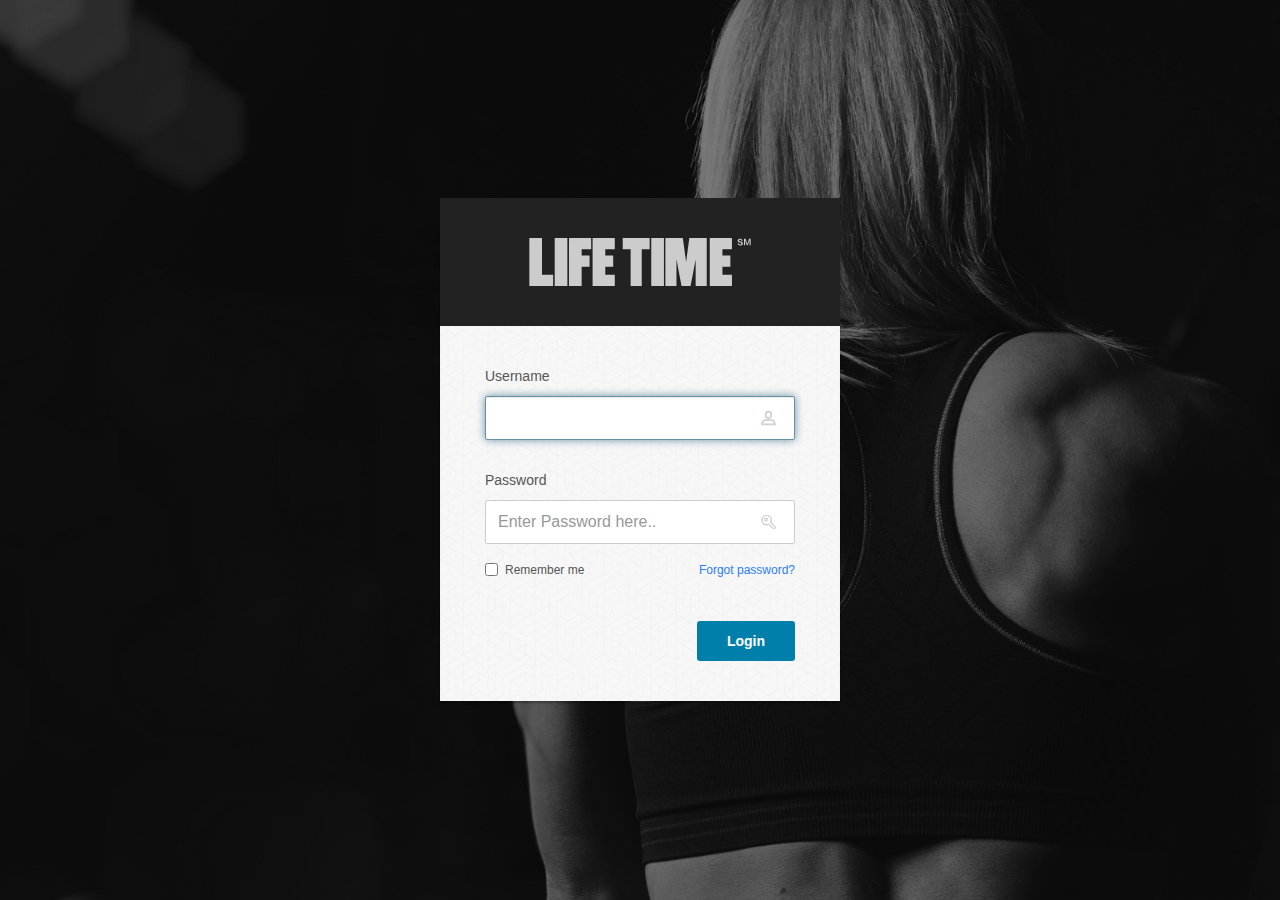
<file: LifetimeFitness.ChallengeEngine.UI/index.html>
﻿<!DOCTYPE html>
<html lang="en">

<head>
    <meta charset="UTF-8">
    <title>LTE</title>
    <link rel="stylesheet" href="lib/bootstrap/dist/css/bootstrap.min.css">

    <link rel="stylesheet" href="css/styles.min.css">
    <script src="Scripts/angular.min.js"></script>
    <script src="Scripts/angular-route.min.js"></script>
    <script src="js/MainLifetimeFitness.js"></script>
    <script src="js/angular-local-storage.js"></script>
    <script src="Scripts/angular-resource.min.js"></script>

   

</head>

<body class="full" ng-app="ltfApp">

    <!-- login start -->
    <div ng-controller="LoginCtrl">
        <div class="container" id="login" >
            <div class="card card-container">
                <div class="col-xs-12 top-bar">
                    <img id="profile-img" class="profile-img-card" src="images/Logo_inner.svg" />
                </div>

                <form class="form-signin">
                    <div class="form-group">
                        <label for="exampleInputEmail1">Username</label>
                        <input type="text" id="inputEmail" class="form-control" placeholder="" required autofocus ng-model="loginData.userName">
                    </div>

                    <div class="form-group padTop15px">
                        <label for="exampleInputEmail1">Password</label>
                        <input type="password" id="inputPassword" class="form-control" placeholder="Enter Password here.." required ng-model="loginData.password">
                    </div>

                    <div id="remember" class="checkbox clearfix">
                        <label class="col-xs-5">
                            <input type="checkbox" value="remember-me"> Remember me
                        </label>

                        <a href="#" class="forgot-password col-xs-7 text-right">
                            Forgot password?
                        </a>
                    </div>
                    <div class="col-xs-12 text-right pad-NoRight">
                        <button class="btn btn-primary btn-block btn-signin marTop20px loginBtn" ng-click="login()">Login</button>
                    </div>
                </form>

            </div>
        </div> <!-- /container -->
        <!-- login Ends -->
        <div class="container" id="Choose_admin" style="display:none">
            <div class="card card-container">

                <form class="form-signin">
                    <div class="form-group">
                        <h4 for="exampleInputEmail1" class="colorgrey padbottom15px">Web Page Under Constarction!!!!</h4>


                    </div>
                    <div class="col-xs-12 text-right pad-NoRight">
                        <a class="dividerLeftsmall" ng-click="LoadLoginScreen()" style="cursor:pointer"><span class="glyphicon glyphicon-log-out"></span>Logout</a>
                    </div>
                </form><!-- /form -->

            </div><!-- /card-container -->
        </div>

    </div>
 

    <!-- Choose_club start -->
    

    <div ng-controller="ClubCtrl" class="container" id="Choose_club" style="display:none">
        <div class="card card-container">

            <form class="form-signin">
                <div class="form-group">
                    <h4 for="exampleInputEmail1" class="colorgrey padbottom15px">Choose Your Club</h4>
                    <select ng-model="myClubValue" ng-options="club.ClubId as ('Life Time Fitness (' + (club.City+ ' - '+club.State+ ')') ) for club in clubslist track by club.ClubId" class="form-control">
                        <option value="">--Select Club---</option>
                    </select>
                </div>

                <div class="col-xs-12 text-right pad-NoRight">
                    <button ng-click="shareClub(myClubValue)" class="btn btn-primary btn-block btn-signin marTop20px" type="submit">Continue <span class="arrow-right pad-left10px"> <img src="images/arrow-right.png"></span> </button>
                </div>
            </form><!-- /form -->

        </div><!-- /card-container -->
    </div><!-- /container -->
    <!-- Choose_club ends -->
    <script src="lib/jquery/dist/jquery.min.js"></script>

    <script src="js/main.min.js"></script>


</body>

</html>
</file>
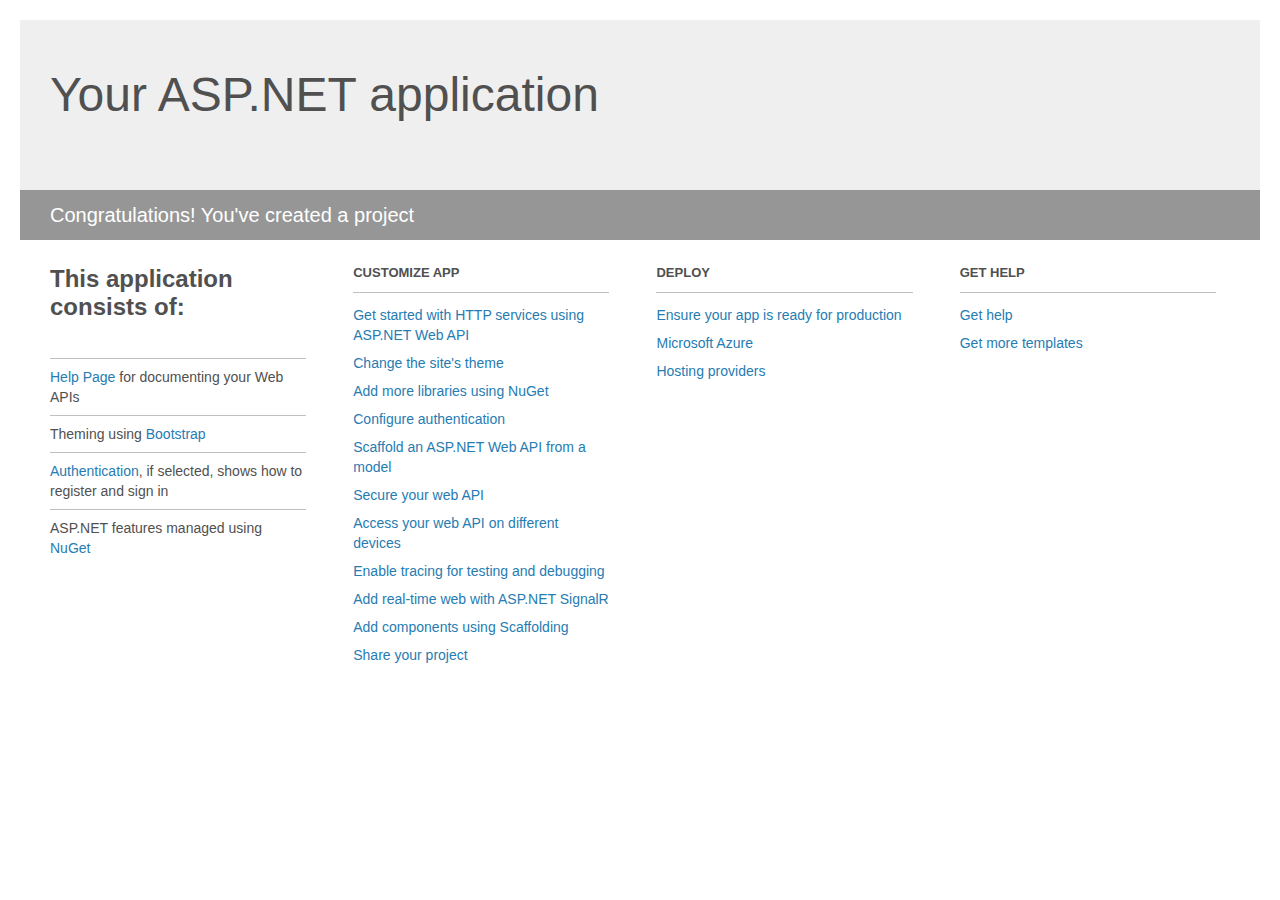
<file: LifetimeFitness.ChallengeEngine.API/Project_Readme.html>
﻿<!DOCTYPE html>
<html lang="en">
<head>
    <meta charset="utf-8" />
    <title>Your ASP.NET application</title>
    <style>
        body {
            background: #fff;
            color: #505050;
            font: 14px 'Segoe UI', tahoma, arial, helvetica, sans-serif;
            margin: 20px;
            padding: 0;
        }

        #header {
            background: #efefef;
            padding: 0;
        }

        h1 {
            font-size: 48px;
            font-weight: normal;
            margin: 0;
            padding: 0 30px;
            line-height: 150px;
        }

        p {
            font-size: 20px;
            color: #fff;
            background: #969696;
            padding: 0 30px;
            line-height: 50px;
        }

        #main {
            padding: 5px 30px;
        }

        .section {
            width: 21.7%;
            float: left;
            margin: 0 0 0 4%;
        }

            .section h2 {
                font-size: 13px;
                text-transform: uppercase;
                margin: 0;
                border-bottom: 1px solid silver;
                padding-bottom: 12px;
                margin-bottom: 8px;
            }

            .section.first {
                margin-left: 0;
            }

                .section.first h2 {
                    font-size: 24px;
                    text-transform: none;
                    margin-bottom: 25px;
                    border: none;
                }

                .section.first li {
                    border-top: 1px solid silver;
                    padding: 8px 0;
                }

            .section.last {
                margin-right: 0;
            }

        ul {
            list-style: none;
            padding: 0;
            margin: 0;
            line-height: 20px;
        }

        li {
            padding: 4px 0;
        }

        a {
            color: #267cb2;
            text-decoration: none;
        }

            a:hover {
                text-decoration: underline;
            }
    </style>
</head>
<body>

    <div id="header">
        <h1>Your ASP.NET application</h1>
        <p>Congratulations! You've created a project</p>
    </div>

    <div id="main">
        <div class="section first">
            <h2>This application consists of:</h2>
            <ul>
                <li><a href="http://go.microsoft.com/fwlink/?LinkID=615543">Help Page</a> for documenting your Web APIs</li>
                <li>Theming using <a href="http://go.microsoft.com/fwlink/?LinkID=615519">Bootstrap</a></li>
                <li><a href="http://go.microsoft.com/fwlink/?LinkID=320957">Authentication</a>, if selected, shows how to register and sign in</li>
                <li>ASP.NET features managed using <a href="http://go.microsoft.com/fwlink/?LinkID=320958">NuGet</a></li>
            </ul>
        </div>

        <div class="section">
            <h2>Customize app</h2>
            <ul>
                <li><a href="http://go.microsoft.com/fwlink/?LinkID=320959">Get started with HTTP services using ASP.NET Web API</a></li>
                <li><a href="http://go.microsoft.com/fwlink/?LinkID=320960">Change the site's theme</a></li>
                <li><a href="http://go.microsoft.com/fwlink/?LinkID=320961">Add more libraries using NuGet</a></li>
                <li><a href="http://go.microsoft.com/fwlink/?LinkID=320962">Configure authentication</a></li>
                <li><a href="http://go.microsoft.com/fwlink/?LinkID=320963">Scaffold an ASP.NET Web API from a model</a></li>
                <li><a href="http://go.microsoft.com/fwlink/?LinkID=615545">Secure your web API</a></li>
                <li><a href="http://go.microsoft.com/fwlink/?LinkID=615544">Access your web API on different devices</a></li>
                <li><a href="http://go.microsoft.com/fwlink/?LinkID=615546">Enable tracing for testing and debugging</a></li>
                <li><a href="http://go.microsoft.com/fwlink/?LinkID=615530">Add real-time web with ASP.NET SignalR</a></li>
                <li><a href="http://go.microsoft.com/fwlink/?LinkID=615531">Add components using Scaffolding</a></li>
                <li><a href="http://go.microsoft.com/fwlink/?LinkID=615533">Share your project</a></li>
            </ul>
        </div>

        <div class="section">
            <h2>Deploy</h2>
            <ul>
                <li><a href="http://go.microsoft.com/fwlink/?LinkID=615534">Ensure your app is ready for production</a></li>
                <li><a href="http://go.microsoft.com/fwlink/?LinkID=615535">Microsoft Azure</a></li>
                <li><a href="http://go.microsoft.com/fwlink/?LinkID=615536">Hosting providers</a></li>
            </ul>
        </div>

        <div class="section last">
            <h2>Get help</h2>
            <ul>
                <li><a href="http://go.microsoft.com/fwlink/?LinkID=615537">Get help</a></li>
                <li><a href="http://go.microsoft.com/fwlink/?LinkID=615538">Get more templates</a></li>
            </ul>
        </div>
    </div>
</body>
</html>
</file>
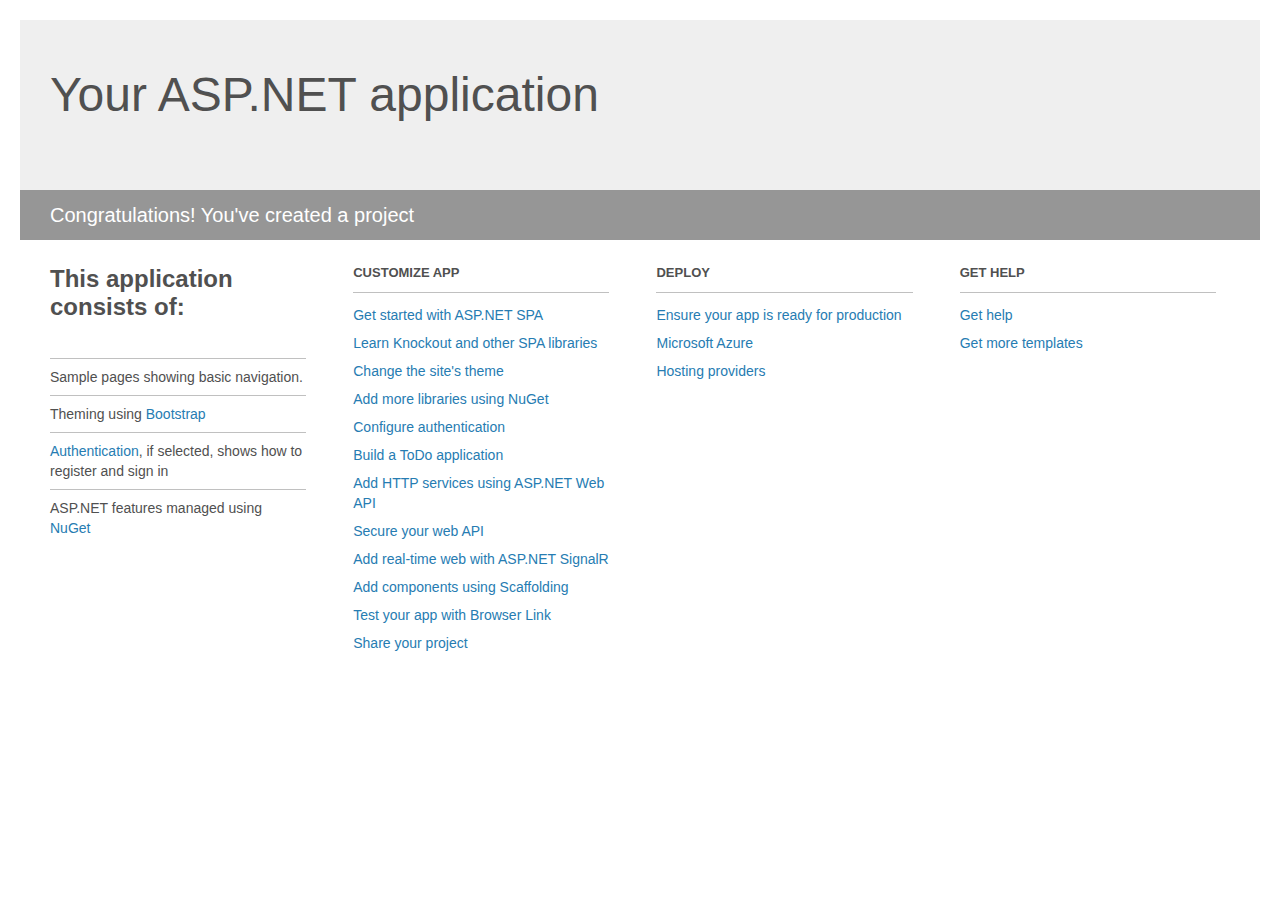
<file: LifetimeFitness.ChallengeEngine.UI/Project_Readme.html>
﻿<!DOCTYPE html>
<html lang="en">
<head>
    <meta charset="utf-8" />
    <title>Your ASP.NET application</title>
    <style>
        body {
            background: #fff;
            color: #505050;
            font: 14px 'Segoe UI', tahoma, arial, helvetica, sans-serif;
            margin: 20px;
            padding: 0;
        }

        #header {
            background: #efefef;
            padding: 0;
        }

        h1 {
            font-size: 48px;
            font-weight: normal;
            margin: 0;
            padding: 0 30px;
            line-height: 150px;
        }

        p {
            font-size: 20px;
            color: #fff;
            background: #969696;
            padding: 0 30px;
            line-height: 50px;
        }

        #main {
            padding: 5px 30px;
        }

        .section {
            width: 21.7%;
            float: left;
            margin: 0 0 0 4%;
        }

            .section h2 {
                font-size: 13px;
                text-transform: uppercase;
                margin: 0;
                border-bottom: 1px solid silver;
                padding-bottom: 12px;
                margin-bottom: 8px;
            }

            .section.first {
                margin-left: 0;
            }

                .section.first h2 {
                    font-size: 24px;
                    text-transform: none;
                    margin-bottom: 25px;
                    border: none;
                }

                .section.first li {
                    border-top: 1px solid silver;
                    padding: 8px 0;
                }

            .section.last {
                margin-right: 0;
            }

        ul {
            list-style: none;
            padding: 0;
            margin: 0;
            line-height: 20px;
        }

        li {
            padding: 4px 0;
        }

        a {
            color: #267cb2;
            text-decoration: none;
        }

            a:hover {
                text-decoration: underline;
            }
    </style>
</head>
<body>

    <div id="header">
        <h1>Your ASP.NET application</h1>
        <p>Congratulations! You've created a project</p>
    </div>

    <div id="main">
        <div class="section first">
            <h2>This application consists of:</h2>
            <ul>
                <li>Sample pages showing basic navigation.</li> 
                <li>Theming using <a href="http://go.microsoft.com/fwlink/?LinkID=615519">Bootstrap</a></li>
                <li><a href="http://go.microsoft.com/fwlink/?LinkID=615520">Authentication</a>, if selected, shows how to register and sign in</li>
                <li>ASP.NET features managed using <a href="http://go.microsoft.com/fwlink/?LinkID=320777">NuGet</a></li>
            </ul>
        </div>

        <div class="section">
            <h2>Customize app</h2>
            <ul>
                <li><a href="http://go.microsoft.com/fwlink/?LinkID=320778">Get started with ASP.NET SPA</a></li>
                <li><a href="http://go.microsoft.com/fwlink/?LinkID=320779">Learn Knockout and other SPA libraries</a></li>
                <li><a href="http://go.microsoft.com/fwlink/?LinkID=615523">Change the site's theme</a></li>
                <li><a href="http://go.microsoft.com/fwlink/?LinkID=615524">Add more libraries using NuGet</a></li>
                <li><a href="http://go.microsoft.com/fwlink/?LinkID=320780">Configure authentication</a></li>
                <li><a href="http://go.microsoft.com/fwlink/?LinkID=320955">Build a ToDo application</a></li>
                <li><a href="http://go.microsoft.com/fwlink/?LinkID=615528">Add HTTP services using ASP.NET Web API</a></li>
                <li><a href="http://go.microsoft.com/fwlink/?LinkID=615529">Secure your web API</a></li>
                <li><a href="http://go.microsoft.com/fwlink/?LinkID=615530">Add real-time web with ASP.NET SignalR</a></li>
                <li><a href="http://go.microsoft.com/fwlink/?LinkID=615531">Add components using Scaffolding</a></li>
                <li><a href="http://go.microsoft.com/fwlink/?LinkID=615532">Test your app with Browser Link</a></li>
                <li><a href="http://go.microsoft.com/fwlink/?LinkID=615533">Share your project</a></li>
            </ul>
        </div>

        <div class="section">
            <h2>Deploy</h2>
            <ul>
                <li><a href="http://go.microsoft.com/fwlink/?LinkID=615534">Ensure your app is ready for production</a></li>
                <li><a href="http://go.microsoft.com/fwlink/?LinkID=615535">Microsoft Azure</a></li>
                <li><a href="http://go.microsoft.com/fwlink/?LinkID=615536">Hosting providers</a></li>
            </ul>
        </div>

        <div class="section last">
            <h2>Get help</h2>
            <ul>
                <li><a href="http://go.microsoft.com/fwlink/?LinkID=615537">Get help</a></li>
                <li><a href="http://go.microsoft.com/fwlink/?LinkID=615538">Get more templates</a></li>
            </ul>
        </div>
    </div>

</body>
</html>
</file>
<file: LifetimeFitness.ChallengeEngine.UI/css/styles.min.css>
body {
    padding-top: 51px;
}

.full {
    background: url(../images/Login_bg_1920x1080.jpg) no-repeat 50% fixed;
    background-size: cover;
    -o-background-size: cover;
    height: 100%;
    width: 100%;
}

.card-container.card {
    width: 400px;
    max-width: 400px;
    padding: 0;
    position: absolute;
    left: 50%;
    top: 50%;
    margin-left: -200px;
    margin-top: -252px;
}

#remember {
    font-size: 12px;
    line-height: 1.9;
}

.leftSection .padTop15px, .padTop15px {
    padding-top: 15px;
}

.colorred {
    color: red;
}

.button.close {
    color: blue;
    opacity: .4;
}

.font12 {
    font-size: 12px;
}

.padLeftnone {
    padding-left: 0;
}

h5 {
    font-weight: 700;
}

.pad-left10px {
    padding-left: 10px;
}

.padbottom15px {
    padding-bottom: 15px;
}

.marTop40px {
    margin-top: 40px;
}

.clearfixhr {
    clear: both;
    overflow: hidden;
}

.marTop20px {
    margin-top: 20px;
}

#login {
    color: #565656;
    font: 14px;
}

    #login .top-bar {
        background: #222;
    }

    #login .arrow-right {
        background: url(../images/arrow-right.png) no-repeat !important;
    }

    #login form {
        padding: 40px 45px;
        overflow: hidden;
        background: url(../images/Texture-O5.png) repeat;
    }

    #login a {
        color: #297dfd;
        padding-right: 0;
    }

    #login label {
        padding-bottom: 10px;
        margin: 0;
        font-weight: 200;
    }

#Choose_club {
    color: #565656;
    font: 14px;
}

    #Choose_club .top-bar {
        background: #222;
    }

    #Choose_club form {
        padding: 40px 45px;
        overflow: hidden;
    }

    #Choose_club a {
        color: #297dfd;
        padding-right: 0;
    }

    #Choose_club label {
        padding-bottom: 10px;
        margin: 0;
        font-weight: 200;
    }

    #Choose_club .card-container.card {
        margin-top: -69.5px;
        margin-left: -225px;
        width: 450px;
        max-width: 450px;
    }

    #Choose_admin {
    color: #565656;
    font: 14px;
}

    #Choose_admin .top-bar {
        background: #222;
    }

    #Choose_admin form {
        padding: 40px 45px;
        overflow: hidden;
    }

    #Choose_admin a {
        color: #297dfd;
        padding-right: 0;
    }

    #Choose_admin label {
        padding-bottom: 10px;
        margin: 0;
        font-weight: 200;
    }

    #Choose_admin .card-container.card {
        margin-top: -69.5px;
        margin-left: -225px;
        width: 450px;
        max-width: 450px;
    }

.form-control {
    box-shadow: none;
    border-radius: 2px;
    height: 40px;
}

.btn {
    font-weight: 700;
    height: 36px;
    -moz-user-select: none;
    -webkit-user-select: none;
    user-select: none;
    cursor: default;
}

.card {
    background-color: #f7f7f7;
    padding: 20px 25px 30px;
    border-radius: 0;
    box-shadow: 0 2px 2px rgba(0,0,0,.3);
}

.profile-img-card {
    margin: 40px auto;
    display: block;
    width: 60%;
}

.profile-name-card {
    font-size: 16px;
    font-weight: 700;
    text-align: center;
    margin: 10px 0 0;
    min-height: 1em;
}

.reauth-email {
    display: block;
    color: #404040;
    line-height: 2;
    margin-bottom: 10px;
    font-size: 14px;
    text-align: center;
    overflow: hidden;
    text-overflow: ellipsis;
    white-space: nowrap;
    box-sizing: border-box;
}

.form-signin #inputEmail, .form-signin #inputPassword {
    direction: ltr;
    height: 44px;
    font-size: 16px;
}

.form-signin #inputEmail {
    background: url(../images/Username_icon.svg) no-repeat 275px #fff;
    background-size: 15px 150px;
}

.form-signin #inputPassword {
    background: url(../images/Password_icon.svg) no-repeat 275px #fff;
    background-size: 15px 150px;
}

.form-signin button, .form-signin input[type=email], .form-signin input[type=password], .form-signin input[type=text] {
    width: 100%;
    display: block;
    margin-bottom: 10px;
    z-index: 1;
    position: relative;
    box-sizing: border-box;
}

.form-signin .form-control:focus {
    border-color: #6891a2;
    outline: 0;
    box-shadow: inset 0 1px 1px rgba(0,0,0,.075),0 0 8px #6891a2;
}

.col-xs-12.pad-NoRight {
    padding-right: 0;
}

.btn.btn-signin {
    background-color: #007faa;
    padding: 0 30px;
    width: auto;
    float: right;
    font-weight: 700;
    font-size: 14px;
    height: 40px;
    border-radius: 3px;
    border: none;
    -webkit-transition: all .218s;
    transition: all .218s;
    margin-bottom: 0;
}

    .btn.btn-signin:active, .btn.btn-signin:focus, .btn.btn-signin:hover {
        background-color: #008fbf;
    }

.forgot-password {
    color: #6891a2;
}

    .forgot-password:active, .forgot-password:focus, .forgot-password:hover {
        color: #0c6121;
    }

.colorgrey {
    color: #444;
}

.navbar-brand img {
    padding: 0;
    margin: 0;
    width: 120px;
}

.col-right-panel {
    background: url(../images/Texture.png) repeat;
    height: 100%;
    min-height: 600px;
}

.col-left-panel {
    background: #fff;
    height: 100%;
    border-right: 1px solid #ddd;
    min-height: 600px;
}

.center-block {
    display: block;
    margin-left: auto;
    margin-right: auto;
}

.border-right-grey {
    border-right: 1px solid #ddd;
}

#myCarousel {
    overflow: hidden;
    clear: both;
}

.divider {
    border-right: 1px solid #666;
}

.navbar-inverse {
    background-color: #444;
    border-color: #444;
}

.dividerLeftbig {
    background: url(../images/divider-big.png) no-repeat 0;
}

.dividerLeftsmall {
    background: url(../images/divider-small.png) no-repeat 0;
}

.nodivider {
    background: none;
}

.navbar-toggle.navbar-default {
    display: block;
    float: left;
    background: #222;
    border: none;
    margin: 0;
    padding: 18px;
    margin-right: 15px;
    border-radius: 0;
}

.center-block {
    float: none;
}

.padLeft15px {
    padding-left: 15px;
}

.marRight5px {
    margin-right: 5px;
}

.colorblue {
    color: #007faa;
}

.textblue {
    color: #297dfd;
}

.textgrey {
    color: #7e7e7e;
}

.colorgreen {
    color: #76bd23;
}

.font-100px {
    font-size: 80px;
}

.noPad {
    padding: 0;
}

.nomarTop {
    margin-top: 0;
}

.nomarbottom {
    margin-bottom: 0;
}

.nomarleft {
    margin-left: 0;
}

.nomarright {
    margin-right: 0;
}

.upcoming_list li img {
    border: 1px solid #ccc;
    cursor: pointer;
}

.liveFitness_lists {
    background: #fff;
    padding: 30px;
}

    .liveFitness_lists li {
        padding-bottom: 15px;
        text-align: justify;
    }

.trendingWrkout_list li {
    width: 240px;
}

.trendingWrkout_list .bottombar {
    background: #fff;
}

.share_icon {
    background: url(../images/Share_icon.svg) no-repeat 50%;
}

.Favourite_icon, .share_icon {
    width: 20px;
    height: 20px;
    display: inline-block;
}

.Favourite_icon {
    background: url(../images/Favourite_icon.svg) no-repeat 50%;
}

.marRight20px {
    margin-right: 20px;
}

.mymember_list {
    width: 230px;
}

    .mymember_list .mebProfile {
        background: url(../images/member_bg.png) no-repeat;
        padding: 7px 0 0;
    }

        .mymember_list .mebProfile img {
            border: 1px solid #fff;
            margin-bottom: 5px;
        }

    .mymember_list .catgry, .mymember_list .detail {
        background: #fff;
    }

    .mymember_list .catgry {
        padding: 15px;
    }

.Age_col {
    border-top: 4px solid #00cbec;
}

.Age_col, .Weight_col {
    border-right: 1px solid #ccc;
    padding: 15px;
}

.Weight_col {
    border-top: 4px solid #019ecb;
}

.BMI_col {
    border-top: 4px solid #007faa;
    padding: 15px;
}

.leftSection {
    background: #f5f5f5;
    min-height: 450px;
}

.search_user_list li {
    padding: 15px;
}

.search_user_list img {
    margin-right: 20px;
}

.modal-content {
    border-radius: 0;
}

.pad15px {
    padding: 15px;
}

#searchtype {
    width: 280px;
    margin-left: 15px;
    background: url(../images/Zoom_icon.svg) no-repeat 245px #fff;
    background-size: 15px 150px;
}

.searchPanel {
    padding-top: 32px;
}
</file>
